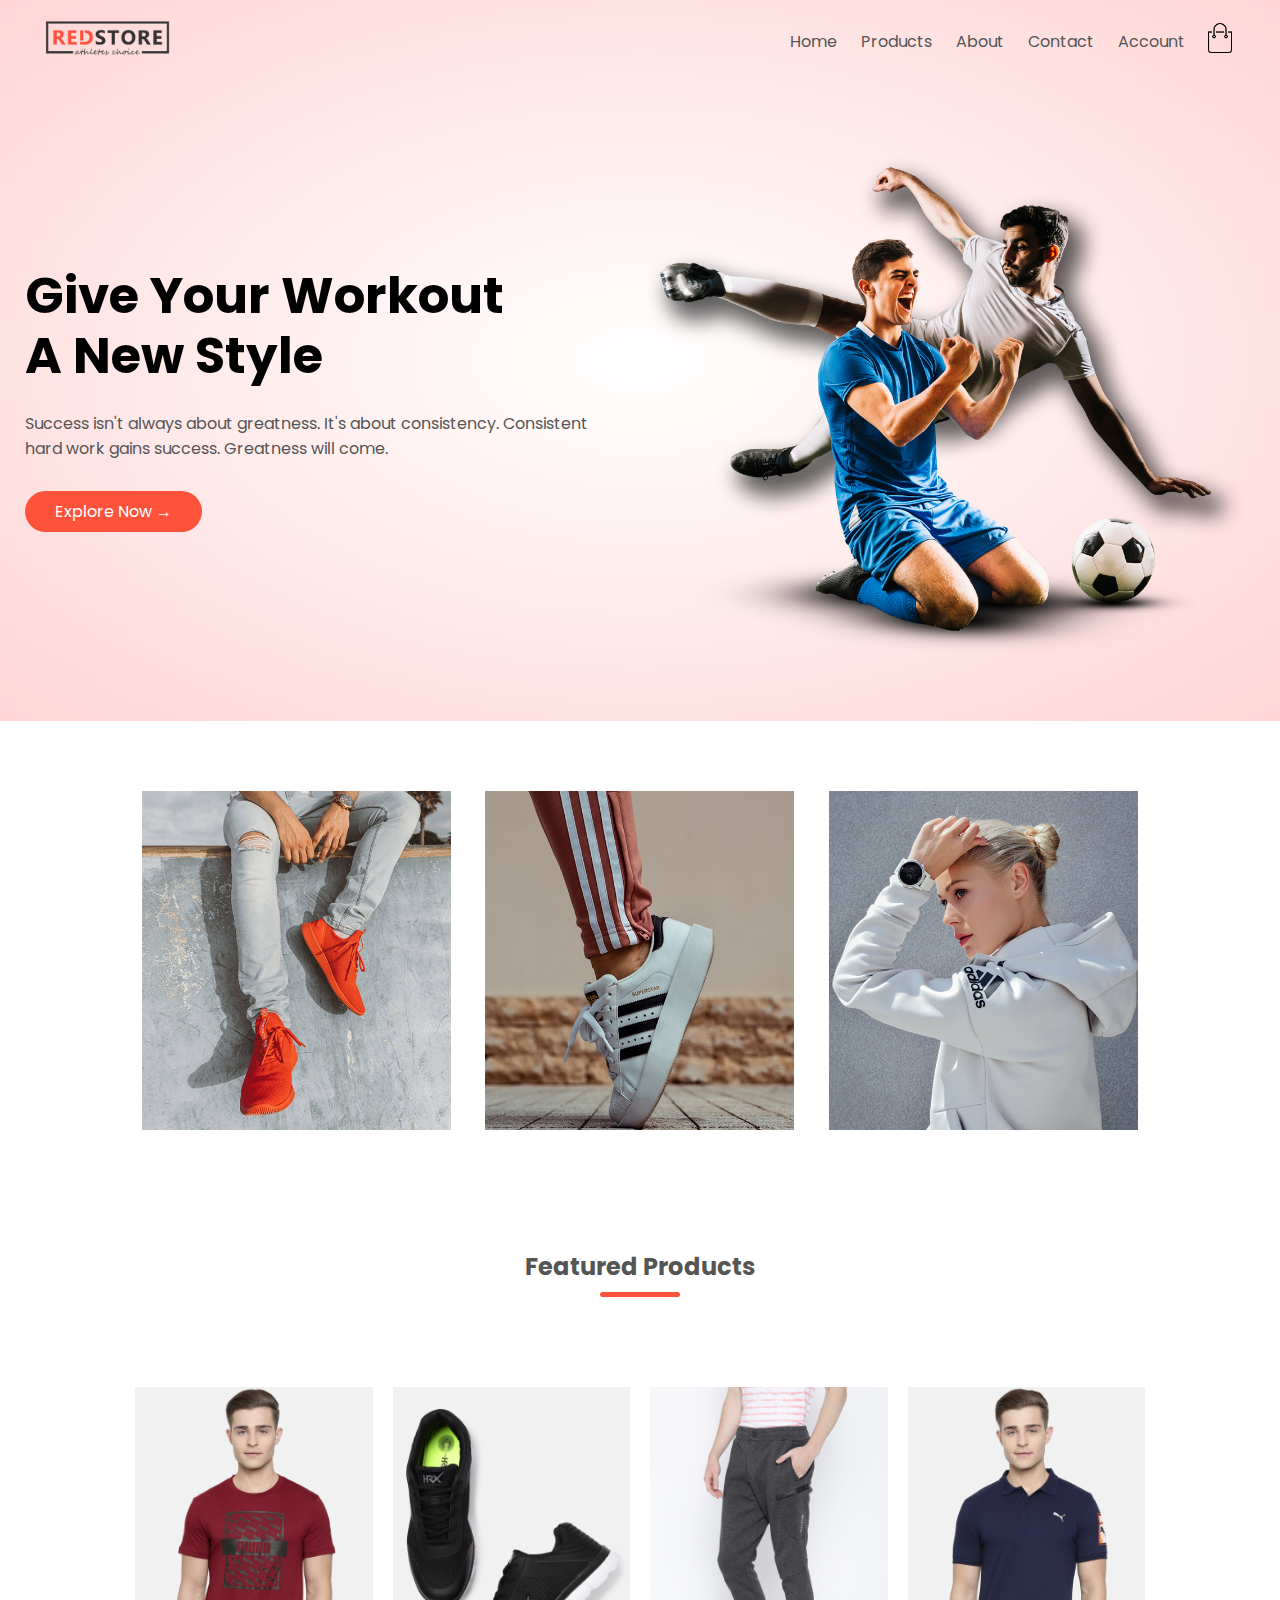
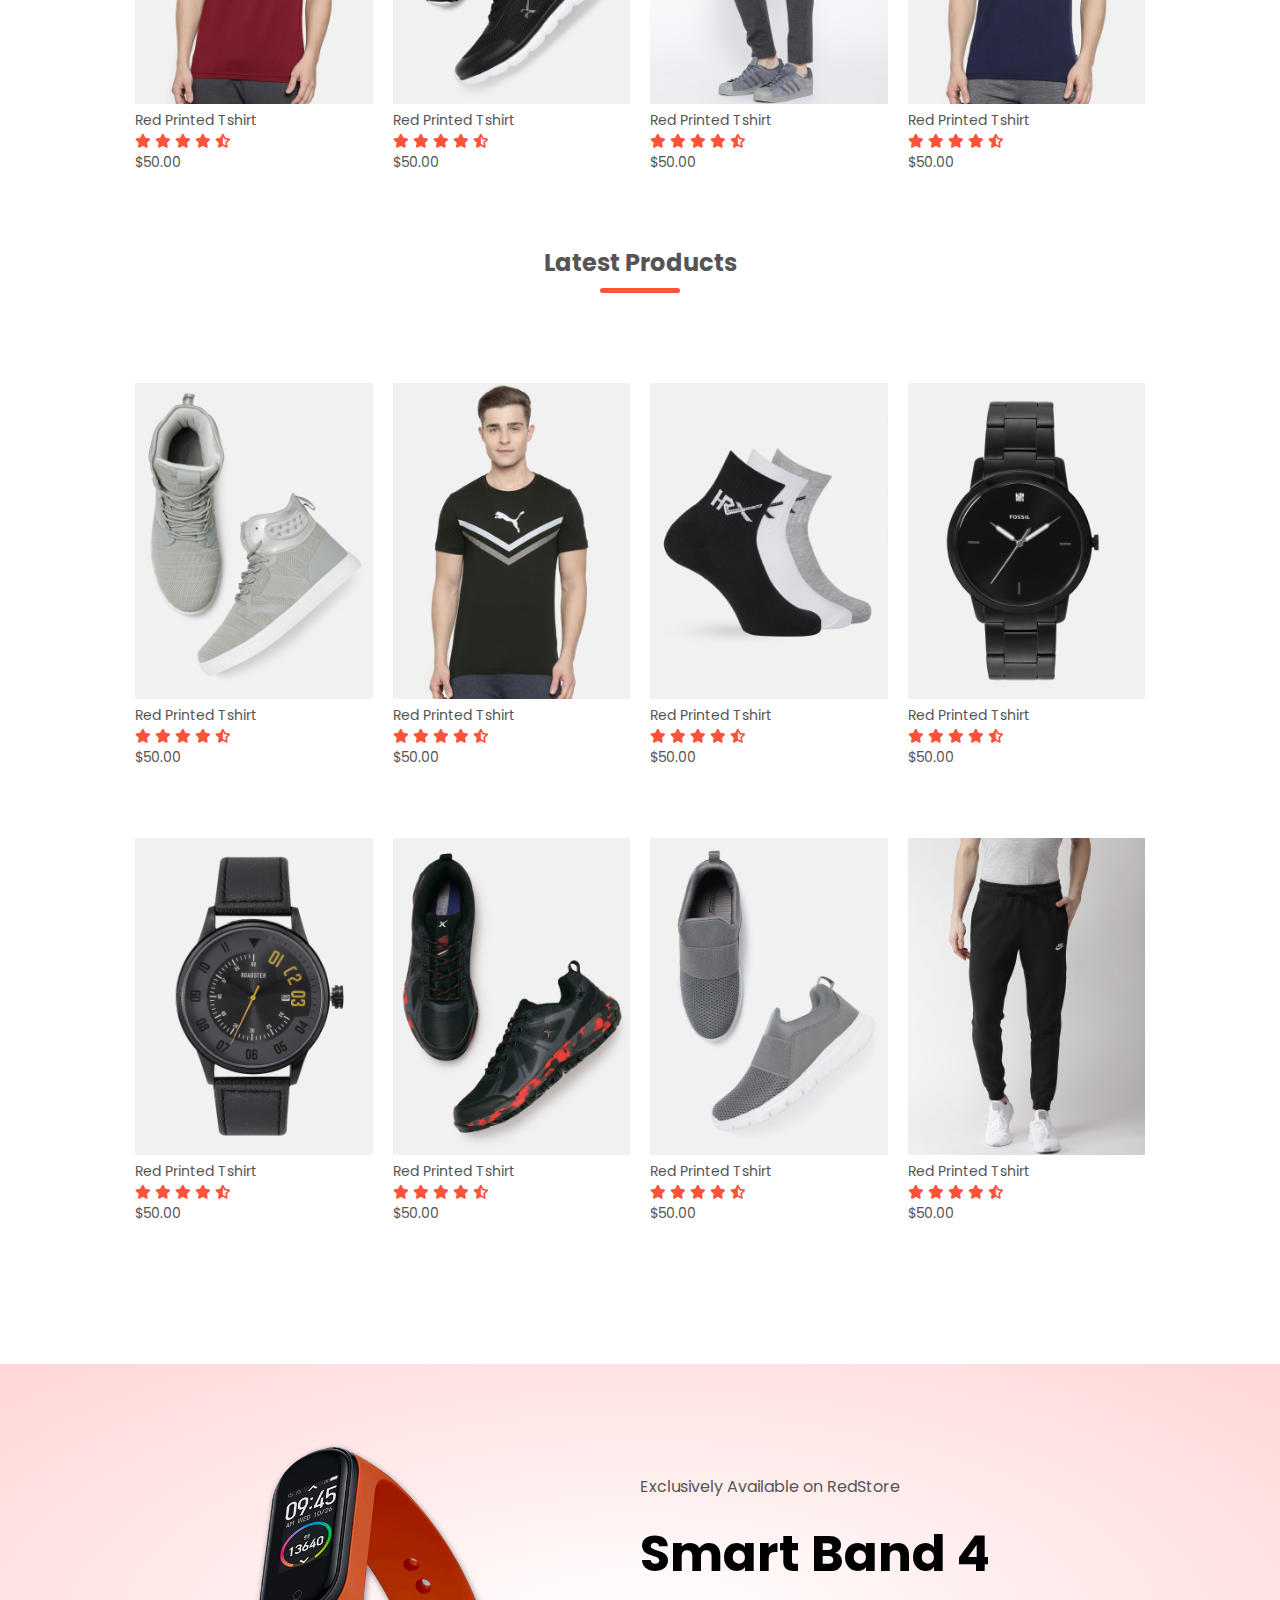
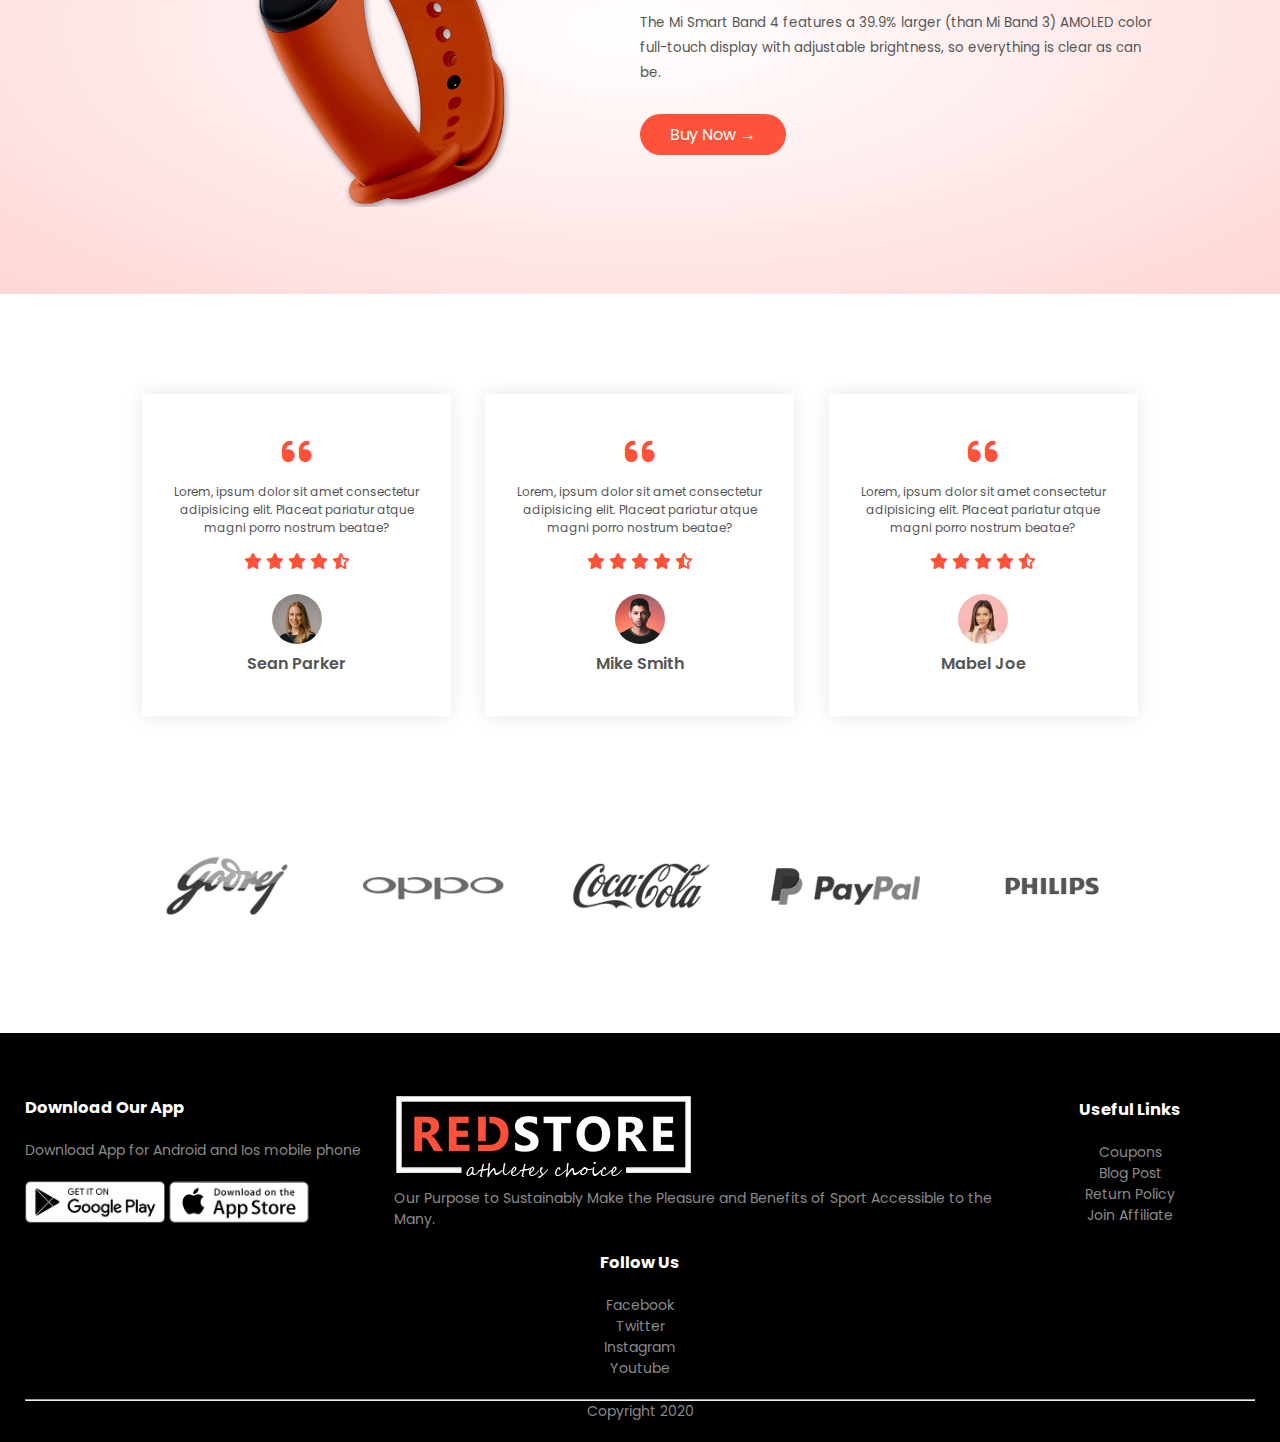
<file: index.html>
<!DOCTYPE html>
<html lang="en">
<head>
    <meta charset="UTF-8">
    <meta http-equiv="X-UA-Compatible" content="IE=edge">
    <meta name="viewport" content="width=device-width, initial-scale=1.0">
    <title>RedStore | E-Commerce Web Site</title>
    <link href="https://fonts.googleapis.com/css2?family=Poppins:wght@300;400;500;600;700&display=swap" rel="stylesheet">
    <link rel="stylesheet" href="https://cdnjs.cloudflare.com/ajax/libs/font-awesome/6.0.0/css/all.min.css" integrity="sha512-9usAa10IRO0HhonpyAIVpjrylPvoDwiPUiKdWk5t3PyolY1cOd4DSE0Ga+ri4AuTroPR5aQvXU9xC6qOPnzFeg==" crossorigin="anonymous" referrerpolicy="no-referrer" />
    <link rel="stylesheet" href="style.css">

</head>
<body>


    <div class="header">
        <div class="container">
            <div class="navbar">
                <div class="logo">
                    <a href="index.html"><img src="images/logo.png" width="125px"></a>
                </div>
                <nav>
                    <ul id="MenuItems">
                        <li><a href="index.html">Home</a></li>
                        <li><a href="products.html">Products</a></li>
                        <li><a href="">About</a></li>
                        <li><a href="">Contact</a></li>
                        <li><a href="account.html">Account</a></li>
                    </ul>
                </nav>
                <a href="cart.html"><img src="images/cart.png" width="30px" height="30px"></a>
                <img src="images/menu.png" class="menu-icon" onclick="menutoggle()">
            </div>  
            <div class="row">
                <div class="col-2">
                    <h1>Give Your Workout<br>A New Style</h1>
                    <p>Success isn't always about greatness. It's about consistency. Consistent<br>hard work gains success. Greatness will come.</p>
                    <a href="" class="btn">Explore Now &#8594;</a>
                </div>
                <div class="col-2">
                    <img src="images/image1.png">
                </div>
            </div>
        </div>
    </div>

    <!-- featured categories -->

    <div class="categories">
        <div class="small-container">
            <div class="row">
                <div class="col-3">
                    <img src="images/category-1.jpg">
                </div>
                <div class="col-3">
                    <img src="images/category-2.jpg">
                </div>
                <div class="col-3">
                    <img src="images/category-3.jpg">
                </div>
            </div>
        </div>
    </div>

    <!-- featured products -->

    <div class="small-container">
        <h2 class="title">Featured Products</h2>
        <div class="row">
            <div class="col-4">
                <a href="product-details.html"><img src="images/product-1.jpg"></a>
                <a href="product-details.html"></a><h4>Red Printed Tshirt</h4></a>
                <div class="rating">
                    <i class="fa fa-star"></i>
                    <i class="fa fa-star"></i>
                    <i class="fa fa-star"></i>
                    <i class="fa fa-star"></i>
                    <i class="fa-solid fa-star-half-stroke"></i>
                </div>
                <p>$50.00</p>
            </div>
            <div class="col-4">
                <img src="images/product-2.jpg">
                <h4>Red Printed Tshirt</h4>
                <div class="rating">
                    <i class="fa fa-star"></i>
                    <i class="fa fa-star"></i>
                    <i class="fa fa-star"></i>
                    <i class="fa fa-star"></i>
                    <i class="fa-solid fa-star-half-stroke"></i>
                </div>
                <p>$50.00</p>
            </div>
            <div class="col-4">
                <img src="images/product-3.jpg">
                <h4>Red Printed Tshirt</h4>
                <div class="rating">
                    <i class="fa fa-star"></i>
                    <i class="fa fa-star"></i>
                    <i class="fa fa-star"></i>
                    <i class="fa fa-star"></i>
                    <i class="fa-solid fa-star-half-stroke"></i>
                </div>
                <p>$50.00</p>
            </div>
            <div class="col-4">
                <img src="images/product-4.jpg">
                <h4>Red Printed Tshirt</h4>
                <div class="rating">
                    <i class="fa fa-star"></i>
                    <i class="fa fa-star"></i>
                    <i class="fa fa-star"></i>
                    <i class="fa fa-star"></i>
                    <i class="fa-solid fa-star-half-stroke"></i>
                </div>
                <p>$50.00</p>
            </div>
        </div>
        <h2 class="title">Latest Products</h2>
        <div class="row">
            <div class="col-4">
                <img src="images/product-5.jpg">
                <h4>Red Printed Tshirt</h4>
                <div class="rating">
                    <i class="fa fa-star"></i>
                    <i class="fa fa-star"></i>
                    <i class="fa fa-star"></i>
                    <i class="fa fa-star"></i>
                    <i class="fa-solid fa-star-half-stroke"></i>
                </div>
                <p>$50.00</p>
            </div>
            <div class="col-4">
                <img src="images/product-6.jpg">
                <h4>Red Printed Tshirt</h4>
                <div class="rating">
                    <i class="fa fa-star"></i>
                    <i class="fa fa-star"></i>
                    <i class="fa fa-star"></i>
                    <i class="fa fa-star"></i>
                    <i class="fa-solid fa-star-half-stroke"></i>
                </div>
                <p>$50.00</p>
            </div>
            <div class="col-4">
                <img src="images/product-7.jpg">
                <h4>Red Printed Tshirt</h4>
                <div class="rating">
                    <i class="fa fa-star"></i>
                    <i class="fa fa-star"></i>
                    <i class="fa fa-star"></i>
                    <i class="fa fa-star"></i>
                    <i class="fa-solid fa-star-half-stroke"></i>
                </div>
                <p>$50.00</p>
            </div>
            <div class="col-4">
                <img src="images/product-8.jpg">
                <h4>Red Printed Tshirt</h4>
                <div class="rating">
                    <i class="fa fa-star"></i>
                    <i class="fa fa-star"></i>
                    <i class="fa fa-star"></i>
                    <i class="fa fa-star"></i>
                    <i class="fa-solid fa-star-half-stroke"></i>
                </div>
                <p>$50.00</p>
            </div>
            <div class="col-4">
                <img src="images/product-9.jpg">
                <h4>Red Printed Tshirt</h4>
                <div class="rating">
                    <i class="fa fa-star"></i>
                    <i class="fa fa-star"></i>
                    <i class="fa fa-star"></i>
                    <i class="fa fa-star"></i>
                    <i class="fa-solid fa-star-half-stroke"></i>
                </div>
                <p>$50.00</p>
            </div>
            <div class="col-4">
                <img src="images/product-10.jpg">
                <h4>Red Printed Tshirt</h4>
                <div class="rating">
                    <i class="fa fa-star"></i>
                    <i class="fa fa-star"></i>
                    <i class="fa fa-star"></i>
                    <i class="fa fa-star"></i>
                    <i class="fa-solid fa-star-half-stroke"></i>
                </div>
                <p>$50.00</p>
            </div>
            <div class="col-4">
                <img src="images/product-11.jpg">
                <h4>Red Printed Tshirt</h4>
                <div class="rating">
                    <i class="fa fa-star"></i>
                    <i class="fa fa-star"></i>
                    <i class="fa fa-star"></i>
                    <i class="fa fa-star"></i>
                    <i class="fa-solid fa-star-half-stroke"></i>
                </div>
                <p>$50.00</p>
            </div>
            <div class="col-4">
                <img src="images/product-12.jpg">
                <h4>Red Printed Tshirt</h4>
                <div class="rating">
                    <i class="fa fa-star"></i>
                    <i class="fa fa-star"></i>
                    <i class="fa fa-star"></i>
                    <i class="fa fa-star"></i>
                    <i class="fa-solid fa-star-half-stroke"></i>
                </div>
                <p>$50.00</p>
            </div>
        </div>
    </div>

    <!-- offer -->

    <div class="offer">
        <div class="small-container">
            <div class="row">
                <div class="col-2">
                    <img src="images/exclusive.png" class="offer-img">
                </div>
                <div class="col-2">
                    <p>Exclusively Available on RedStore</p>
                    <h1>Smart Band 4</h1>
                    <small>The Mi Smart Band 4 features a 39.9% larger (than Mi Band 3) AMOLED color full-touch display with adjustable brightness, so everything is clear as can be.</small><br>
                    <a href="" class="btn">Buy Now &#8594;</a>
                </div>
            </div>
        </div>
    </div>

    <!-- testimonial -->

    <div class="testimonial">
        <div class="small-container">
            <div class="row">
                <div class="col-3">
                    <i class="fa fa-quote-left"></i>
                    <p>Lorem, ipsum dolor sit amet consectetur adipisicing elit. Placeat pariatur atque magni porro nostrum beatae?</p>
                    <div class="rating">
                        <i class="fa fa-star"></i>
                        <i class="fa fa-star"></i>
                        <i class="fa fa-star"></i>
                        <i class="fa fa-star"></i>
                        <i class="fa-solid fa-star-half-stroke"></i>
                    </div>
                    <img src="images/user-1.png" alt="">
                    <h3>Sean Parker</h3>
                </div>
                <div class="col-3">
                    <i class="fa fa-quote-left"></i>
                    <p>Lorem, ipsum dolor sit amet consectetur adipisicing elit. Placeat pariatur atque magni porro nostrum beatae?</p>
                    <div class="rating">
                        <i class="fa fa-star"></i>
                        <i class="fa fa-star"></i>
                        <i class="fa fa-star"></i>
                        <i class="fa fa-star"></i>
                        <i class="fa-solid fa-star-half-stroke"></i>
                    </div>
                    <img src="images/user-2.png" alt="">
                    <h3>Mike Smith</h3>
                </div>
                <div class="col-3">
                    <i class="fa fa-quote-left"></i>
                    <p>Lorem, ipsum dolor sit amet consectetur adipisicing elit. Placeat pariatur atque magni porro nostrum beatae?</p>
                    <div class="rating">
                        <i class="fa fa-star"></i>
                        <i class="fa fa-star"></i>
                        <i class="fa fa-star"></i>
                        <i class="fa fa-star"></i>
                        <i class="fa-solid fa-star-half-stroke"></i>
                    </div>
                    <img src="images/user-3.png" alt="">
                    <h3>Mabel Joe</h3>
                </div>
            </div>
        </div>
    </div>

    <!-- brands -->

    <div class="brands">
        <div class="small-container">
            <div class="row">
                <div class="col-5">
                    <img src="images/logo-godrej.png">
                </div>
                <div class="col-5">
                    <img src="images/logo-oppo.png">
                </div>
                <div class="col-5">
                    <img src="images/logo-coca-cola.png">
                </div>
                <div class="col-5">
                    <img src="images/logo-paypal.png">
                </div>
                <div class="col-5">
                    <img src="images/logo-philips.png">
                </div>
            </div>
        </div>
    </div>

    <!-- footer -->

    <div class="footer">
        <div class="container">
            <div class="row">
                <div class="footer-col-1">
                    <h3>Download Our App</h3>
                    <p>Download App for Android and Ios mobile phone</p>
                    <div class="app-logo">
                        <img src="images/play-store.png">
                        <img src="images/app-store.png">
                    </div>
                </div>
                <div class="footer-col-2">
                    <img src="images/logo-white.png">
                    <p>Our Purpose to Sustainably Make the Pleasure and Benefits of Sport Accessible to the Many.</p>
                </div>
                <div class="footer-col-3">
                    <h3>Useful Links</h3>
                    <ul>
                        <li>Coupons</li>
                        <li>Blog Post</li>
                        <li>Return Policy</li>
                        <li>Join Affiliate</li>
                    </ul>
                </div>
                <div class="footer-col-4">
                    <h3>Follow Us</h3>
                    <ul>
                        <li>Facebook</li>
                        <li>Twitter</li>
                        <li>Instagram</li>
                        <li>Youtube</li>
                    </ul>
                </div>
            </div>
            <hr>
            <p class="copyright">Copyright 2020</p>
        </div>
    </div>

    <!-- toggle menu -->

    <script>
        var MenuItems = document.getElementById("MenuItems");

        MenuItems.style.maxHeight = "0px";

        function menutoggle(){
            if(MenuItems.style.maxHeight == "0px"){
                MenuItems.style.maxHeight = "200px";
            }
            else {
                MenuItems.style.maxHeight = "0px";
            }
        }
    </script>

</body>
</html>
</file>
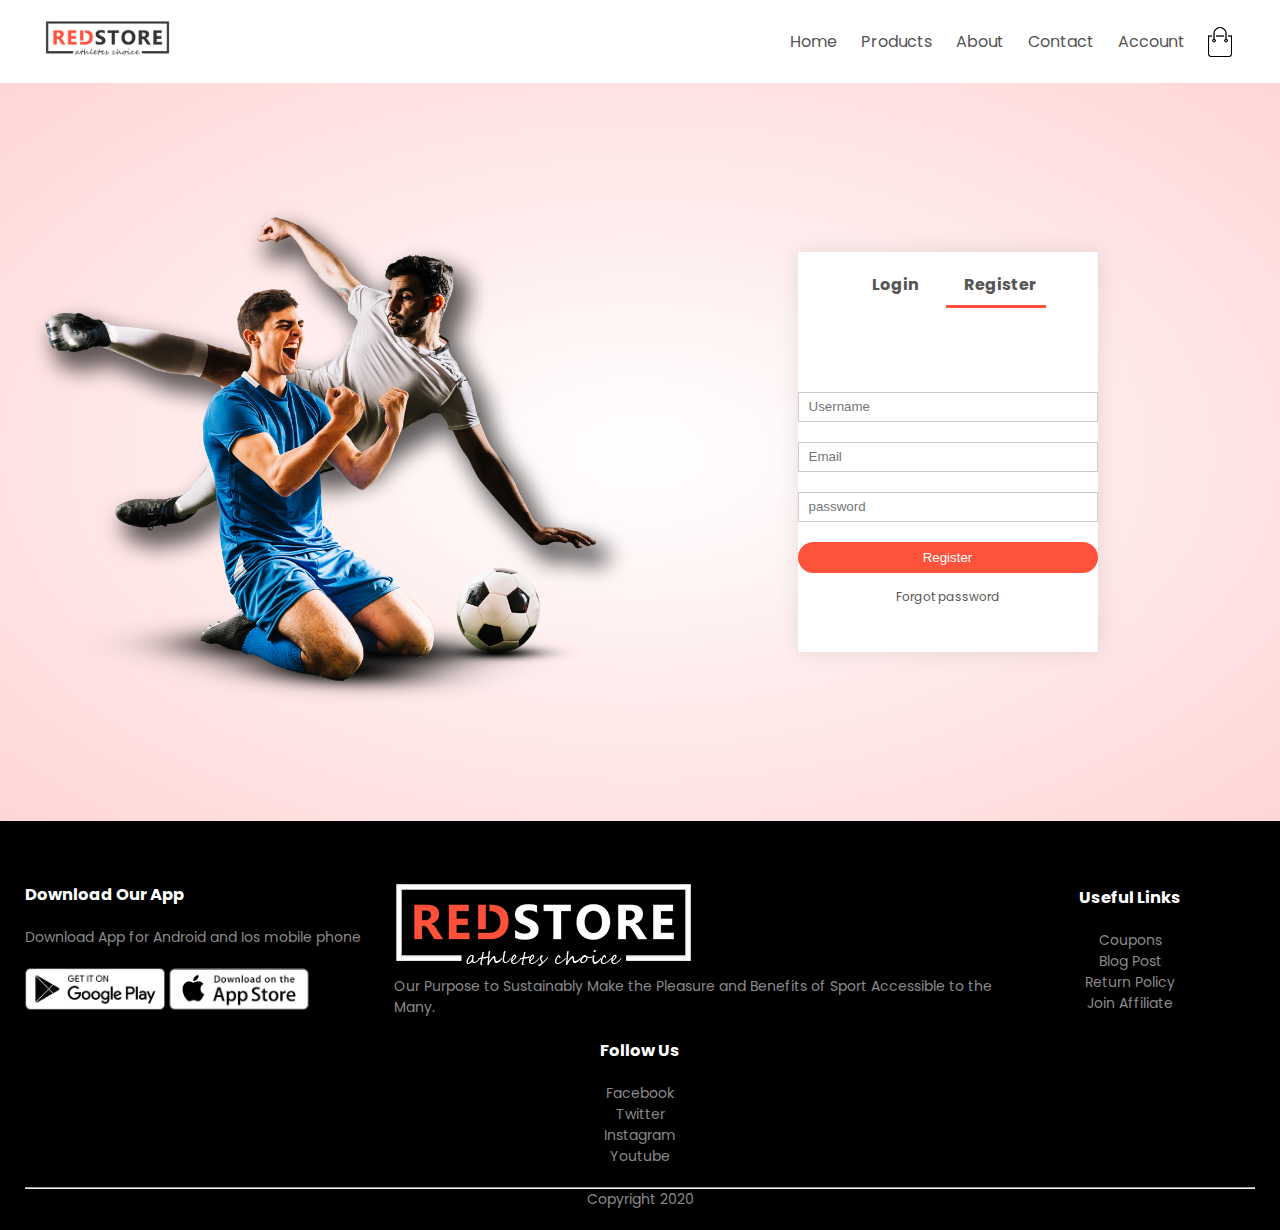
<file: account.html>
<!DOCTYPE html>
<html lang="en">
<head>
    <meta charset="UTF-8">
    <meta http-equiv="X-UA-Compatible" content="IE=edge">
    <meta name="viewport" content="width=device-width, initial-scale=1.0">
    <title>Product Details Page RedStore</title>
    <link href="https://fonts.googleapis.com/css2?family=Poppins:wght@300;400;500;600;700&display=swap" rel="stylesheet">
    <link rel="stylesheet" href="https://cdnjs.cloudflare.com/ajax/libs/font-awesome/6.0.0/css/all.min.css" integrity="sha512-9usAa10IRO0HhonpyAIVpjrylPvoDwiPUiKdWk5t3PyolY1cOd4DSE0Ga+ri4AuTroPR5aQvXU9xC6qOPnzFeg==" crossorigin="anonymous" referrerpolicy="no-referrer" />
    <link rel="stylesheet" href="style.css">

</head>
<body>  
    <div class="container">
        <div class="navbar">
            <div class="logo">
                <img src="images/logo.png" width="125px">
            </div>
            <nav>
                <ul id="MenuItems">
                    <li><a href="index.html">Home</a></li>
                    <li><a href="products.html">Products</a></li>
                    <li><a href="">About</a></li>
                    <li><a href="">Contact</a></li>
                    <li><a href="account.html">Account</a></li>
                </ul>
            </nav>
            <img src="images/cart.png" width="30px" height="30px">
            <img src="images/menu.png" class="menu-icon" onclick="menutoggle()">
        </div>  
    </div>

    <!-- account page -->

    <div class="account-page">
        <div class="container">
            <div class="row">
                <div class="col-2">
                    <img src="images/image1.png" width="100%">
                </div>

                <div class="col-2">
                    <div class="form-container">
                        <div class="form-btn">
                            <span onclick="login()">Login</span>
                            <span onclick="register()">Register</span>
                            <hr id="indicator">
                        </div>

                        <form id="LoginForm">
                            <input type="text" placeholder="Username">
                            <input type="password" placeholder="password">
                            <button type="submit" class="btn">Login</button>
                            <a href="">Forgot password</a>
                        </form>

                        <form id="RegForm">
                            <input type="text" placeholder="Username">
                            <input type="email" placeholder="Email">
                            <input type="password" placeholder="password">
                            <button type="submit" class="btn">Register</button>
                            <a href="">Forgot password</a>
                        </form>
                    </div>
                </div>
            </div>
        </div>
    </div>
    
    <!-- footer -->

    <div class="footer">
        <div class="container">
            <div class="row">
                <div class="footer-col-1">
                    <h3>Download Our App</h3>
                    <p>Download App for Android and Ios mobile phone</p>
                    <div class="app-logo">
                        <img src="images/play-store.png">
                        <img src="images/app-store.png">
                    </div>
                </div>
                <div class="footer-col-2">
                    <img src="images/logo-white.png">
                    <p>Our Purpose to Sustainably Make the Pleasure and Benefits of Sport Accessible to the Many.</p>
                </div>
                <div class="footer-col-3">
                    <h3>Useful Links</h3>
                    <ul>
                        <li>Coupons</li>
                        <li>Blog Post</li>
                        <li>Return Policy</li>
                        <li>Join Affiliate</li>
                    </ul>
                </div>
                <div class="footer-col-4">
                    <h3>Follow Us</h3>
                    <ul>
                        <li>Facebook</li>
                        <li>Twitter</li>
                        <li>Instagram</li>
                        <li>Youtube</li>
                    </ul>
                </div>
            </div>
            <hr>
            <p class="copyright">Copyright 2020</p>
        </div>
    </div>

    <!-- toggle menu -->

    <script>
        var MenuItems = document.getElementById("MenuItems");

        MenuItems.style.maxHeight = "0px";

        function menutoggle(){
            if(MenuItems.style.maxHeight == "0px"){
                MenuItems.style.maxHeight = "200px";
            }
            else {
                MenuItems.style.maxHeight = "0px";
            }
        }
    </script>

    <!-- js for toggle form -->

    <script>

        var LoginForm = document.getElementById("LoginForm");
        var RegForm = document.getElementById("RegForm");
        var indicator = document.getElementById("indicator")

            function register(){
                RegForm.style.transform = "translateX(0px)";
                LoginForm.style.transform = "translateX(0px)";
                indicator.style.transform = "translateX(100px)";
            }
            function login(){
                RegForm.style.transform = "translateX(300px)";
                LoginForm.style.transform = "translateX(300px)";
                indicator.style.transform = "translateX(0px)";
            }

    </script>

</body>
</html>
</file>
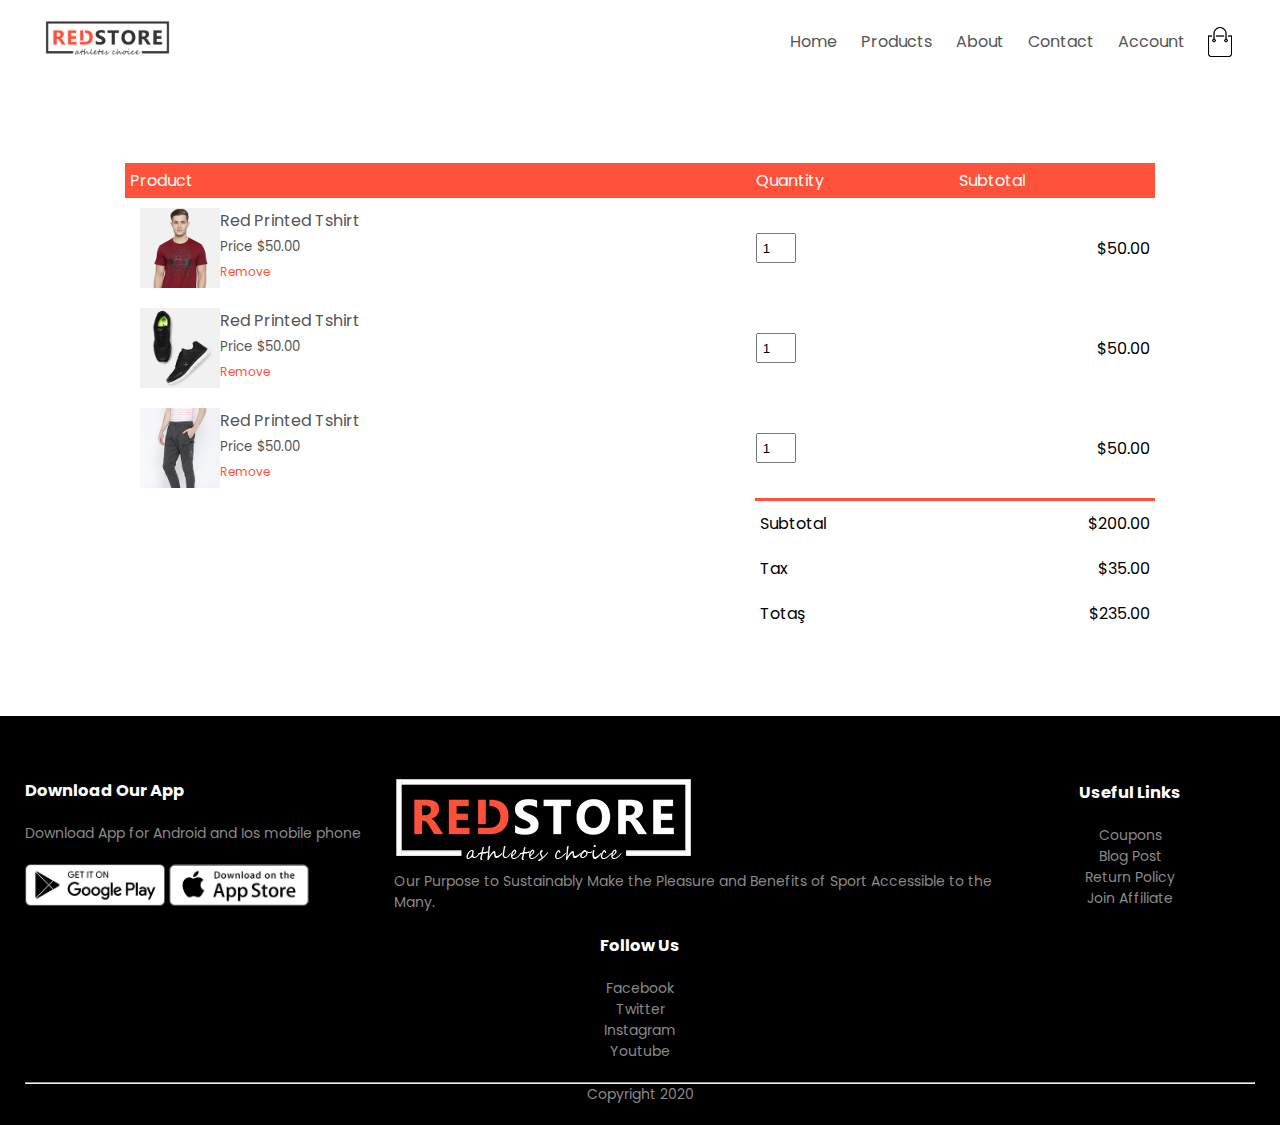
<file: cart.html>
<!DOCTYPE html>
<html lang="en">
<head>
    <meta charset="UTF-8">
    <meta http-equiv="X-UA-Compatible" content="IE=edge">
    <meta name="viewport" content="width=device-width, initial-scale=1.0">
    <title>Product Details Page RedStore</title>
    <link href="https://fonts.googleapis.com/css2?family=Poppins:wght@300;400;500;600;700&display=swap" rel="stylesheet">
    <link rel="stylesheet" href="https://cdnjs.cloudflare.com/ajax/libs/font-awesome/6.0.0/css/all.min.css" integrity="sha512-9usAa10IRO0HhonpyAIVpjrylPvoDwiPUiKdWk5t3PyolY1cOd4DSE0Ga+ri4AuTroPR5aQvXU9xC6qOPnzFeg==" crossorigin="anonymous" referrerpolicy="no-referrer" />
    <link rel="stylesheet" href="style.css">

</head>
<body>  
    <div class="container">
        <div class="navbar">
            <div class="logo">
                <img src="images/logo.png" width="125px">
            </div>
            <nav>
                <ul id="MenuItems">
                    <li><a href="index.html">Home</a></li>
                    <li><a href="products.html">Products</a></li>
                    <li><a href="">About</a></li>
                    <li><a href="">Contact</a></li>
                    <li><a href="account.html">Account</a></li>
                </ul>
            </nav>
            <img src="images/cart.png" width="30px" height="30px">
            <img src="images/menu.png" class="menu-icon" onclick="menutoggle()">
        </div>  
    </div>

    <!-- cart items details -->

    <div class="small-container cart-page">
        <table>
            <tr>
                <th>Product</th>
                <th>Quantity</th>
                <th>Subtotal</th>
            </tr>
            <tr>
                <td>
                    <div class="cart-info">
                        <img src="images/buy-1.jpg">
                        <div>
                            <p>Red Printed Tshirt</p>
                            <small>Price $50.00</small>
                            <br>
                            <a href="">Remove</a>
                        </div>
                    </div>
                </td>
                <td><input type="number" value="1"></td>
                <td>$50.00</td>
            </tr>
            <tr>
                <td>
                    <div class="cart-info">
                        <img src="images/buy-2.jpg">
                        <div>
                            <p>Red Printed Tshirt</p>
                            <small>Price $50.00</small>
                            <br>
                            <a href="">Remove</a>
                        </div>
                    </div>
                </td>
                <td><input type="number" value="1"></td>
                <td>$50.00</td>
            </tr>
            <tr>
                <td>
                    <div class="cart-info">
                        <img src="images/buy-3.jpg">
                        <div>
                            <p>Red Printed Tshirt</p>
                            <small>Price $50.00</small>
                            <br>
                            <a href="">Remove</a>
                        </div>
                    </div>
                </td>
                <td><input type="number" value="1"></td>
                <td>$50.00</td>
            </tr>
        </table>
        <div class="total-price">
            <table>
                <tr>
                    <td>Subtotal</td>
                    <td>$200.00</td>
                </tr>
                <tr>
                    <td>Tax</td>
                    <td>$35.00</td>
                </tr>
                <tr>
                    <td>Totaş</td>
                    <td>$235.00</td>
                </tr>
            </table>
        </div>
    </div>
    
    <!-- footer -->

    <div class="footer">
        <div class="container">
            <div class="row">
                <div class="footer-col-1">
                    <h3>Download Our App</h3>
                    <p>Download App for Android and Ios mobile phone</p>
                    <div class="app-logo">
                        <img src="images/play-store.png">
                        <img src="images/app-store.png">
                    </div>
                </div>
                <div class="footer-col-2">
                    <img src="images/logo-white.png">
                    <p>Our Purpose to Sustainably Make the Pleasure and Benefits of Sport Accessible to the Many.</p>
                </div>
                <div class="footer-col-3">
                    <h3>Useful Links</h3>
                    <ul>
                        <li>Coupons</li>
                        <li>Blog Post</li>
                        <li>Return Policy</li>
                        <li>Join Affiliate</li>
                    </ul>
                </div>
                <div class="footer-col-4">
                    <h3>Follow Us</h3>
                    <ul>
                        <li>Facebook</li>
                        <li>Twitter</li>
                        <li>Instagram</li>
                        <li>Youtube</li>
                    </ul>
                </div>
            </div>
            <hr>
            <p class="copyright">Copyright 2020</p>
        </div>
    </div>

    <!-- toggle menu -->

    <script>
        var MenuItems = document.getElementById("MenuItems");

        MenuItems.style.maxHeight = "0px";

        function menutoggle(){
            if(MenuItems.style.maxHeight == "0px"){
                MenuItems.style.maxHeight = "200px";
            }
            else {
                MenuItems.style.maxHeight = "0px";
            }
        }
    </script>

</body>
</html>
</file>
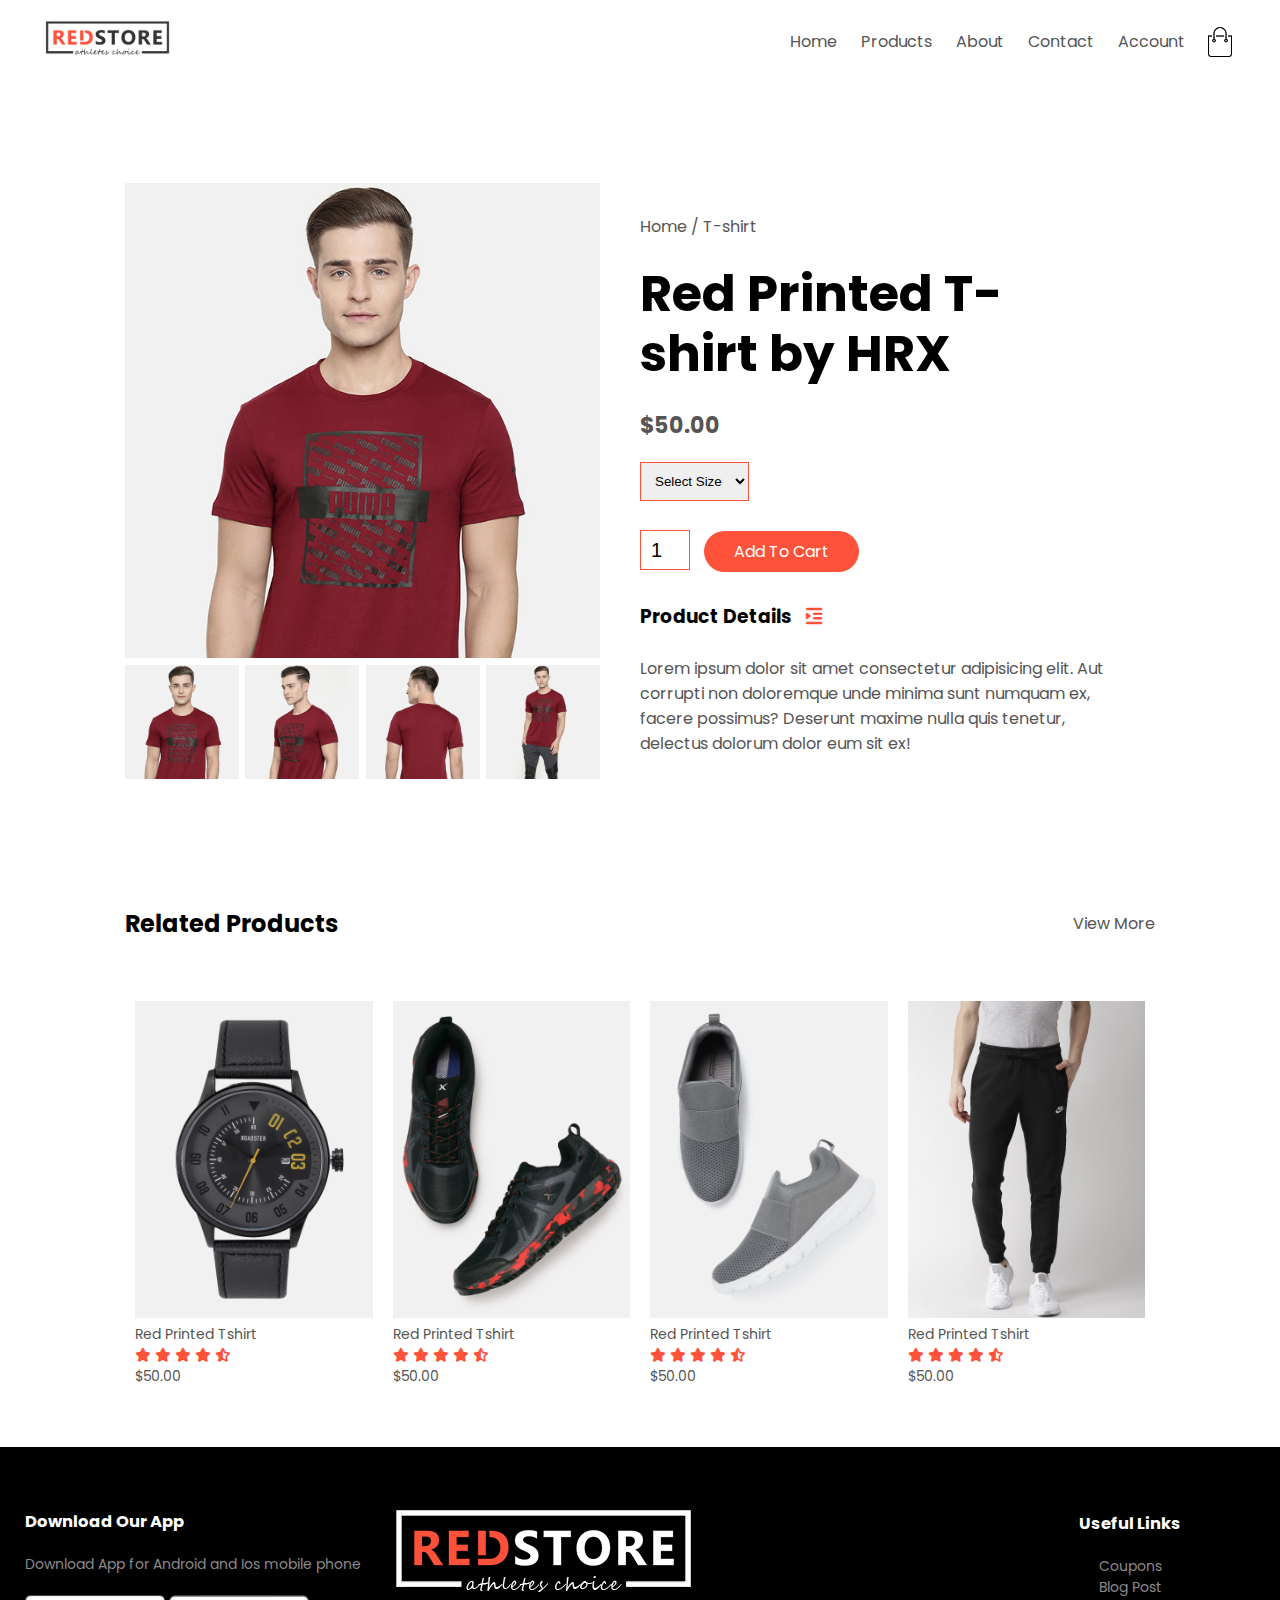
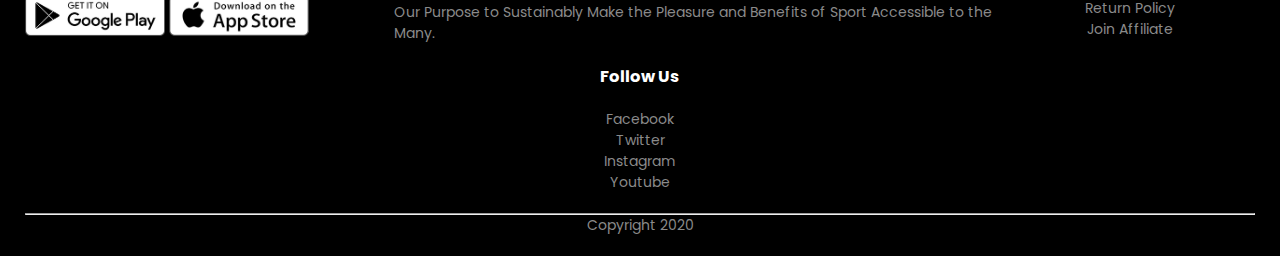
<file: product-details.html>
<!DOCTYPE html>
<html lang="en">
<head>
    <meta charset="UTF-8">
    <meta http-equiv="X-UA-Compatible" content="IE=edge">
    <meta name="viewport" content="width=device-width, initial-scale=1.0">
    <title>Product Details Page RedStore</title>
    <link href="https://fonts.googleapis.com/css2?family=Poppins:wght@300;400;500;600;700&display=swap" rel="stylesheet">
    <link rel="stylesheet" href="https://cdnjs.cloudflare.com/ajax/libs/font-awesome/6.0.0/css/all.min.css" integrity="sha512-9usAa10IRO0HhonpyAIVpjrylPvoDwiPUiKdWk5t3PyolY1cOd4DSE0Ga+ri4AuTroPR5aQvXU9xC6qOPnzFeg==" crossorigin="anonymous" referrerpolicy="no-referrer" />
    <link rel="stylesheet" href="style.css">

</head>
<body>  
    <div class="container">
        <div class="navbar">
            <div class="logo">
                <img src="images/logo.png" width="125px">
            </div>
            <nav>
                <ul id="MenuItems">
                    <li><a href="index.html">Home</a></li>
                    <li><a href="products.html">Products</a></li>
                    <li><a href="">About</a></li>
                    <li><a href="">Contact</a></li>
                    <li><a href="account.html">Account</a></li>
                </ul>
            </nav>
            <img src="images/cart.png" width="30px" height="30px">
            <img src="images/menu.png" class="menu-icon" onclick="menutoggle()">
        </div>  
    </div>

    <!-- single product details -->

    <div class="small-container single-product">
        <div class="row">
            <div class="col-2">
                <img src="images/gallery-1.jpg" width="100%" id="ProductImg">

                <div class="small-img-row">
                    <div class="small-img-col">
                        <img src="images/gallery-1.jpg" width="100%" class="small-img">
                    </div>
                    <div class="small-img-col">
                        <img src="images/gallery-2.jpg " width="100%" class="small-img">
                    </div>
                    <div class="small-img-col">
                        <img src="images/gallery-3.jpg" width="100%" class="small-img">
                    </div>
                    <div class="small-img-col">
                        <img src="images/gallery-4.jpg" width="100%" class="small-img">
                    </div>
                </div>

            </div>
            <div class="col-2">
                <p>Home / T-shirt</p>
                <h1>Red Printed T-shirt by HRX</h1>
                <h4>$50.00</h4>
                <select>
                    <option>Select Size</option>
                    <option>XXL</option>
                    <option>XL</option>
                    <option>Large</option>
                    <option>Medium</option>
                    <option>Small</option>
                </select>
                <input type="number" value="1">
                <a href="" class="btn">Add To Cart</a>
                <h3>Product Details <i class="fa fa-indent"></i></h3><br>
                <p>Lorem ipsum dolor sit amet consectetur adipisicing elit. Aut corrupti non doloremque unde minima sunt numquam ex, facere possimus? Deserunt maxime nulla quis tenetur, delectus dolorum dolor eum sit ex!</p>
            </div>
        </div>
    </div>

    <!-- title -->
    <div class="small-container">
        <div class="row row-2">
            <h2>Related Products</h2>
            <p>View More</p>
        </div>
    </div>

    <div class="small-container">      
        <div class="row">
            <div class="col-4">
                <img src="images/product-9.jpg">
                <h4>Red Printed Tshirt</h4>
                <div class="rating">
                    <i class="fa fa-star"></i>
                    <i class="fa fa-star"></i>
                    <i class="fa fa-star"></i>
                    <i class="fa fa-star"></i>
                    <i class="fa-solid fa-star-half-stroke"></i>
                </div>
                <p>$50.00</p>
            </div>
            <div class="col-4">
                <img src="images/product-10.jpg">
                <h4>Red Printed Tshirt</h4>
                <div class="rating">
                    <i class="fa fa-star"></i>
                    <i class="fa fa-star"></i>
                    <i class="fa fa-star"></i>
                    <i class="fa fa-star"></i>
                    <i class="fa-solid fa-star-half-stroke"></i>
                </div>
                <p>$50.00</p>
            </div>
            <div class="col-4">
                <img src="images/product-11.jpg">
                <h4>Red Printed Tshirt</h4>
                <div class="rating">
                    <i class="fa fa-star"></i>
                    <i class="fa fa-star"></i>
                    <i class="fa fa-star"></i>
                    <i class="fa fa-star"></i>
                    <i class="fa-solid fa-star-half-stroke"></i>
                </div>
                <p>$50.00</p>
            </div>
            <div class="col-4">
                <img src="images/product-12.jpg">
                <h4>Red Printed Tshirt</h4>
                <div class="rating">
                    <i class="fa fa-star"></i>
                    <i class="fa fa-star"></i>
                    <i class="fa fa-star"></i>
                    <i class="fa fa-star"></i>
                    <i class="fa-solid fa-star-half-stroke"></i>
                </div>
                <p>$50.00</p>
            </div>
        </div>

    </div>
    <!-- footer -->

    <div class="footer">
        <div class="container">
            <div class="row">
                <div class="footer-col-1">
                    <h3>Download Our App</h3>
                    <p>Download App for Android and Ios mobile phone</p>
                    <div class="app-logo">
                        <img src="images/play-store.png">
                        <img src="images/app-store.png">
                    </div>
                </div>
                <div class="footer-col-2">
                    <img src="images/logo-white.png">
                    <p>Our Purpose to Sustainably Make the Pleasure and Benefits of Sport Accessible to the Many.</p>
                </div>
                <div class="footer-col-3">
                    <h3>Useful Links</h3>
                    <ul>
                        <li>Coupons</li>
                        <li>Blog Post</li>
                        <li>Return Policy</li>
                        <li>Join Affiliate</li>
                    </ul>
                </div>
                <div class="footer-col-4">
                    <h3>Follow Us</h3>
                    <ul>
                        <li>Facebook</li>
                        <li>Twitter</li>
                        <li>Instagram</li>
                        <li>Youtube</li>
                    </ul>
                </div>
            </div>
            <hr>
            <p class="copyright">Copyright 2020</p>
        </div>
    </div>

    <!-- toggle menu -->

    <script>
        var MenuItems = document.getElementById("MenuItems");

        MenuItems.style.maxHeight = "0px";

        function menutoggle(){
            if(MenuItems.style.maxHeight == "0px"){
                MenuItems.style.maxHeight = "200px";
            }
            else {
                MenuItems.style.maxHeight = "0px";
            }
        }
    </script>

    <!-- js for product gallery -->

    <script>
        var productImg = document.getElementById("ProductImg");
        var SmallImg = document.getElementsByClassName("small-img");

            SmallImg[0].onclick = function(){
                productImg.src = SmallImg[0].src;
            }
            SmallImg[1].onclick = function(){
                productImg.src = SmallImg[1].src;
            }
            SmallImg[2].onclick = function(){
                productImg.src = SmallImg[2].src;
            }
            SmallImg[3].onclick = function(){
                productImg.src = SmallImg[3].src;
            }
    </script>

</body>
</html>
</file>
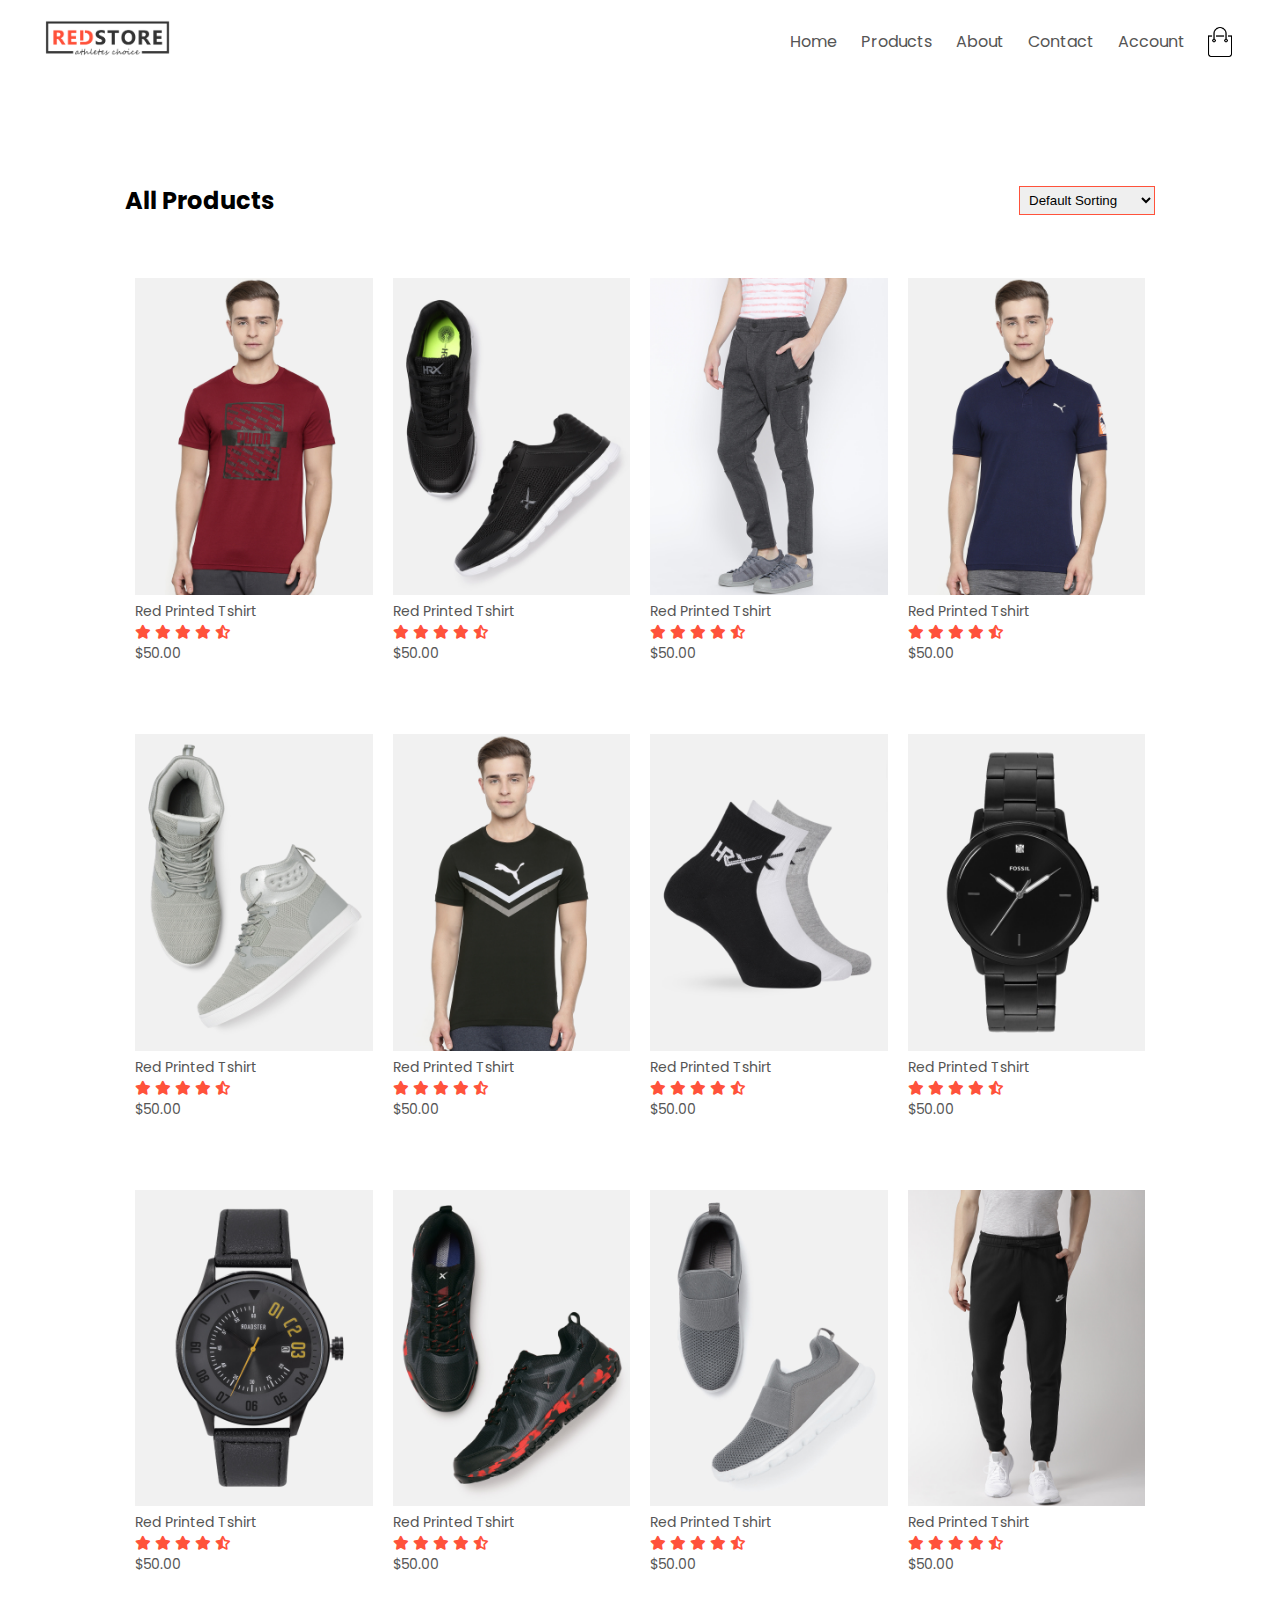
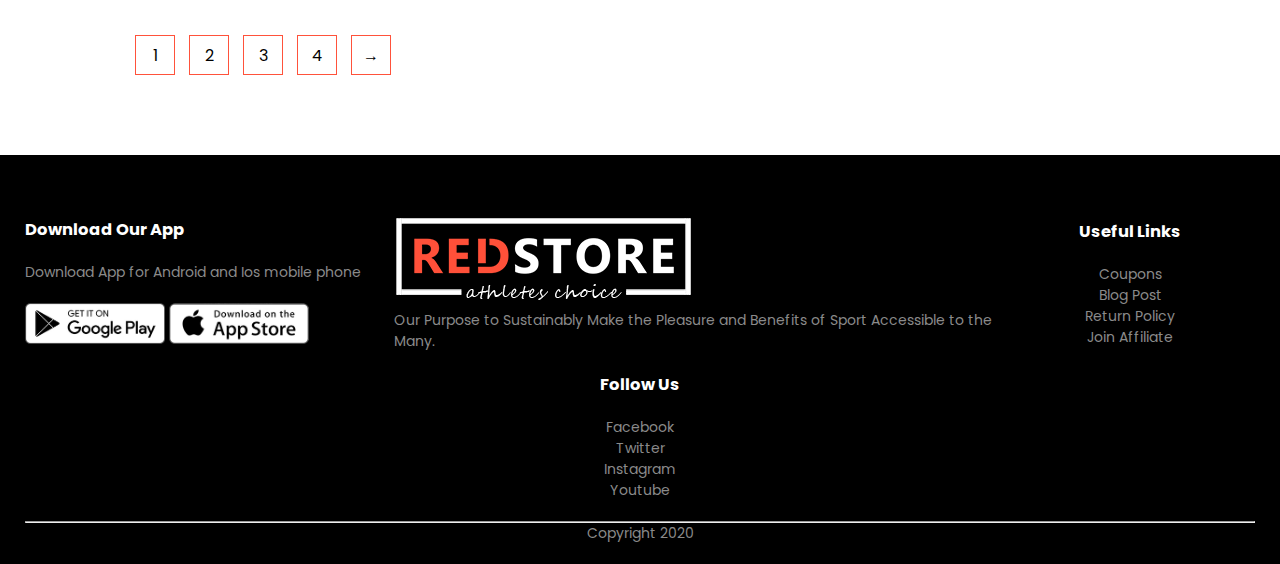
<file: products.html>
<!DOCTYPE html>
<html lang="en">
<head>
    <meta charset="UTF-8">
    <meta http-equiv="X-UA-Compatible" content="IE=edge">
    <meta name="viewport" content="width=device-width, initial-scale=1.0">
    <title>All Products RedStore</title>
    <link href="https://fonts.googleapis.com/css2?family=Poppins:wght@300;400;500;600;700&display=swap" rel="stylesheet">
    <link rel="stylesheet" href="https://cdnjs.cloudflare.com/ajax/libs/font-awesome/6.0.0/css/all.min.css" integrity="sha512-9usAa10IRO0HhonpyAIVpjrylPvoDwiPUiKdWk5t3PyolY1cOd4DSE0Ga+ri4AuTroPR5aQvXU9xC6qOPnzFeg==" crossorigin="anonymous" referrerpolicy="no-referrer" />
    <link rel="stylesheet" href="style.css">

</head>
<body>  
    <div class="container">
        <div class="navbar">
            <div class="logo">
                <img src="images/logo.png" width="125px">
            </div>
            <nav>
                <ul id="MenuItems">
                    <li><a href="index.html">Home</a></li>
                    <li><a href="products.html">Products</a></li>
                    <li><a href="">About</a></li>
                    <li><a href="">Contact</a></li>
                    <li><a href="account.html">Account</a></li>
                </ul>
            </nav>
            <img src="images/cart.png" width="30px" height="30px">
            <img src="images/menu.png" class="menu-icon" onclick="menutoggle()">
        </div>  
    </div>

    <div class="small-container">

        <div class="row row-2">
            <h2>All Products</h2>
            <select>
                <option>Default Sorting</option>
                <option>Sort by price</option>
                <option>Sort by popularity</option>
                <option>Sort by rating</option>
                <option>Sort by sale</option>
            </select>
        </div>

        <div class="row">
            <div class="col-4">
                <img src="images/product-1.jpg">
                <h4>Red Printed Tshirt</h4>
                <div class="rating">
                    <i class="fa fa-star"></i>
                    <i class="fa fa-star"></i>
                    <i class="fa fa-star"></i>
                    <i class="fa fa-star"></i>
                    <i class="fa-solid fa-star-half-stroke"></i>
                </div>
                <p>$50.00</p>
            </div>
            <div class="col-4">
                <img src="images/product-2.jpg">
                <h4>Red Printed Tshirt</h4>
                <div class="rating">
                    <i class="fa fa-star"></i>
                    <i class="fa fa-star"></i>
                    <i class="fa fa-star"></i>
                    <i class="fa fa-star"></i>
                    <i class="fa-solid fa-star-half-stroke"></i>
                </div>
                <p>$50.00</p>
            </div>
            <div class="col-4">
                <img src="images/product-3.jpg">
                <h4>Red Printed Tshirt</h4>
                <div class="rating">
                    <i class="fa fa-star"></i>
                    <i class="fa fa-star"></i>
                    <i class="fa fa-star"></i>
                    <i class="fa fa-star"></i>
                    <i class="fa-solid fa-star-half-stroke"></i>
                </div>
                <p>$50.00</p>
            </div>
            <div class="col-4">
                <img src="images/product-4.jpg">
                <h4>Red Printed Tshirt</h4>
                <div class="rating">
                    <i class="fa fa-star"></i>
                    <i class="fa fa-star"></i>
                    <i class="fa fa-star"></i>
                    <i class="fa fa-star"></i>
                    <i class="fa-solid fa-star-half-stroke"></i>
                </div>
                <p>$50.00</p>
            </div>
        </div>
        <div class="row">
            <div class="col-4">
                <img src="images/product-5.jpg">
                <h4>Red Printed Tshirt</h4>
                <div class="rating">
                    <i class="fa fa-star"></i>
                    <i class="fa fa-star"></i>
                    <i class="fa fa-star"></i>
                    <i class="fa fa-star"></i>
                    <i class="fa-solid fa-star-half-stroke"></i>
                </div>
                <p>$50.00</p>
            </div>
            <div class="col-4">
                <img src="images/product-6.jpg">
                <h4>Red Printed Tshirt</h4>
                <div class="rating">
                    <i class="fa fa-star"></i>
                    <i class="fa fa-star"></i>
                    <i class="fa fa-star"></i>
                    <i class="fa fa-star"></i>
                    <i class="fa-solid fa-star-half-stroke"></i>
                </div>
                <p>$50.00</p>
            </div>
            <div class="col-4">
                <img src="images/product-7.jpg">
                <h4>Red Printed Tshirt</h4>
                <div class="rating">
                    <i class="fa fa-star"></i>
                    <i class="fa fa-star"></i>
                    <i class="fa fa-star"></i>
                    <i class="fa fa-star"></i>
                    <i class="fa-solid fa-star-half-stroke"></i>
                </div>
                <p>$50.00</p>
            </div>
            <div class="col-4">
                <img src="images/product-8.jpg">
                <h4>Red Printed Tshirt</h4>
                <div class="rating">
                    <i class="fa fa-star"></i>
                    <i class="fa fa-star"></i>
                    <i class="fa fa-star"></i>
                    <i class="fa fa-star"></i>
                    <i class="fa-solid fa-star-half-stroke"></i>
                </div>
                <p>$50.00</p>
            </div>
            <div class="col-4">
                <img src="images/product-9.jpg">
                <h4>Red Printed Tshirt</h4>
                <div class="rating">
                    <i class="fa fa-star"></i>
                    <i class="fa fa-star"></i>
                    <i class="fa fa-star"></i>
                    <i class="fa fa-star"></i>
                    <i class="fa-solid fa-star-half-stroke"></i>
                </div>
                <p>$50.00</p>
            </div>
            <div class="col-4">
                <img src="images/product-10.jpg">
                <h4>Red Printed Tshirt</h4>
                <div class="rating">
                    <i class="fa fa-star"></i>
                    <i class="fa fa-star"></i>
                    <i class="fa fa-star"></i>
                    <i class="fa fa-star"></i>
                    <i class="fa-solid fa-star-half-stroke"></i>
                </div>
                <p>$50.00</p>
            </div>
            <div class="col-4">
                <img src="images/product-11.jpg">
                <h4>Red Printed Tshirt</h4>
                <div class="rating">
                    <i class="fa fa-star"></i>
                    <i class="fa fa-star"></i>
                    <i class="fa fa-star"></i>
                    <i class="fa fa-star"></i>
                    <i class="fa-solid fa-star-half-stroke"></i>
                </div>
                <p>$50.00</p>
            </div>
            <div class="col-4">
                <img src="images/product-12.jpg">
                <h4>Red Printed Tshirt</h4>
                <div class="rating">
                    <i class="fa fa-star"></i>
                    <i class="fa fa-star"></i>
                    <i class="fa fa-star"></i>
                    <i class="fa fa-star"></i>
                    <i class="fa-solid fa-star-half-stroke"></i>
                </div>
                <p>$50.00</p>
            </div>
        </div>

        <div class="page-btn">
            <span>1</span>
            <span>2</span>
            <span>3</span>
            <span>4</span>
            <span>&#8594</span>
        </div>

    </div>
    <!-- footer -->

    <div class="footer">
        <div class="container">
            <div class="row">
                <div class="footer-col-1">
                    <h3>Download Our App</h3>
                    <p>Download App for Android and Ios mobile phone</p>
                    <div class="app-logo">
                        <img src="images/play-store.png">
                        <img src="images/app-store.png">
                    </div>
                </div>
                <div class="footer-col-2">
                    <img src="images/logo-white.png">
                    <p>Our Purpose to Sustainably Make the Pleasure and Benefits of Sport Accessible to the Many.</p>
                </div>
                <div class="footer-col-3">
                    <h3>Useful Links</h3>
                    <ul>
                        <li>Coupons</li>
                        <li>Blog Post</li>
                        <li>Return Policy</li>
                        <li>Join Affiliate</li>
                    </ul>
                </div>
                <div class="footer-col-4">
                    <h3>Follow Us</h3>
                    <ul>
                        <li>Facebook</li>
                        <li>Twitter</li>
                        <li>Instagram</li>
                        <li>Youtube</li>
                    </ul>
                </div>
            </div>
            <hr>
            <p class="copyright">Copyright 2020</p>
        </div>
    </div>

    <!-- toggle menu -->

    <script>
        var MenuItems = document.getElementById("MenuItems");

        MenuItems.style.maxHeight = "0px";

        function menutoggle(){
            if(MenuItems.style.maxHeight == "0px"){
                MenuItems.style.maxHeight = "200px";
            }
            else {
                MenuItems.style.maxHeight = "0px";
            }
        }
    </script>

</body>
</html>
</file>
<file: style.css>
* {
    margin: 0;
    padding: 0;
    box-sizing: border-box;
}
body{
    font-family: 'Poppins', sans-serif;
}
.navbar {
    display: flex;
    align-items: center;
    padding: 20px;
}
nav {
    flex: 1;
    text-align: right;
}
nav ul {
    display: inline-block;
    list-style: none;
}
nav ul li {
    display: inline-block;
    margin-right: 20px;
}
a{
    text-decoration: none;
    color: #555;
}
p {
    color: #555;
}
.container {
    max-width: 1300px;
    margin: auto;
    padding-left: 25px;
    padding-right: 25px;
}
.row {
    display: flex;
    align-items: center;
    flex-wrap: wrap;
    justify-content: space-around;
}
.col-2 {
    flex-basis: 50%;
    min-width: 300px;
}
.col-2 img {
    max-width: 100%;
    padding: 50px 0;
}
.col-2 h1 {
    font-size: 50px;
    line-height: 60px;
    margin: 25px 0;
}
.btn {
    display: inline-block;
    background: #ff523b;
    color: #fff;
    padding: 8px 30px;
    margin: 30px 0;
    border-radius: 30px;
    transition: 0.5s;
}
.btn:hover {
    background: #563434;
}
.header {
    background: radial-gradient(#fff,#ffd6d6);
}
.header row {
    margin-top: 70px;
}
.categories {
    margin: 70px 0;
}
.col-3 {
    flex-basis: 30%;
    min-width: 250px;
    margin-bottom: 30px;
}
.col-3 img {
    width: 100%;
}
.small-container {
    max-width: 1080px;
    margin: auto;
    padding-left: 25px;
    padding-right: 25px;
}
.col-4 {
    flex-basis: 25%;
    padding: 10px;
    min-width: 200px;
    margin-bottom: 50px;
    transition: transform 0.5s;
}
.col-4 img {
    width: 100%;
}
.title {
    text-align: center;
    margin: 0 auto 80px;
    position: relative;
    line-height: 60px;
    color: #555;
}
.title::after {
    content: '';
    background: #ff523b;
    width: 80px;
    height: 5px;
    border-radius: 5px;
    position: absolute;
    bottom: 0;
    left: 50%;
    transform: translateX(-50%);
}
h4 {
    color: #555;
    font-weight: normal;
}
.col-4 {
    font-size: 14px;
}
.rating .fa, .fa-solid {
    color: #ff523b;
}
.col-4:hover {
    transform: translateY(-5px);

/*----------- offer ------------*/
}
.offer {
    background: radial-gradient(#fff,#ffd6d6);
    margin-top: 80px;
    padding: 30px 0;
}
.col-2 .offer-img {
    padding: 50px;
}
small {
    color: #555;
}

/* testimonial */

.testimonial {
    padding-top: 100px;
}
.testimonial .col-3 {
    text-align: center;
    padding: 40px 20px;
    box-shadow: 0 0 20px 0px rgba(0, 0, 0, 0.1);
    cursor: pointer;
    transition: transform 0.5s;
}
.testimonial .col-3 img {
    width: 50px;
    margin-top: 20px;
    border-radius: 50%;
}
.testimonial .col-3:hover {
    transform: translateY(-10px);
}
.fa.fa-quote-left {
    font-size: 34px;
    color: #ff523b;
}
.col-3 p {
    font-size: 12px;
    margin: 12px 0;
    color: #555;
}
.testimonial .col-3 h3 {
    font-weight: 600;
    color: #555;
    font-size: 16px;
}

/* brands */

.brands {
    margin: 100px auto;
}
.col-5 {
    width: 160px;
}
.col-5 img {
    width: 100%;
    cursor: pointer;
    filter: grayscale(100%);
}
.col-5 img:hover {
    filter: grayscale(0);
}

/* footer */

.footer {
    background: #000;
    color: #8a8a8a;
    font-size: 14px;
    padding: 60px 0 20px;
}
.footer p {
    color: #8a8a8a;
}
.footer h3 {
    color: #fff;
    margin-bottom: 20px;
}
.footer-col-1,.footer-col-2,.footer-col-3,.footer-col-4 {
    min-width: 250px;
    margin-bottom: 20px;
}
.footer-col-1 {
    flex-basis: 30%;
}
.footer-col-2 {
    flex: 1;
    flex-basis: 30%;
}
.footer-col-3 {
    width: 180px;
    margin-bottom: 20px;
}
.footer-col-3, .footer-col-4 {
    flex-basis: 12%;
    text-align: center;
}
ul {
    list-style-type: none;
}
.app-logo {
    margin-top: 20px;
}
.app-logo img {
    width: 140px;
}
footer hr {
    border: none;
    background: #b5b5b5;
    height: 1px;
    margin: 20px 0;
}
.copyright {
    text-align: center;
}
.menu-icon {
    width: 28px;
    margin-left: 20px;
    display: none;
}
/* all products */
.row-2 {
    justify-content: space-between;
    margin: 100px auto 50px;
}
select {
    border: 1px solid #ff523b;
    padding: 5px;
}
select:focus {
    outline: none;
}
.page-btn {
    margin: 0 auto 80px;
}
.page-btn span {
    display: inline-block;
    border: 1px solid #ff523b;
    margin-left: 10px;
    width: 40px;
    height: 40px;
    text-align: center;
    line-height: 40px;
    cursor: pointer;
}
.page-btn span:hover {
    background: #ff523b;
    color: #fff;
}

/* single product details */

.single-product {
    margin: 80px;
}
.single-product .col-2 img {
    padding: 0;
}
.single-product .col-2 {
    padding: 20px;
}
.single-product h4 {
    margin: 20px 0;
    font-size: 22px;
    font-weight: bold;
}
.single-product select {
    display: block;
    padding: 10px;
    margin-top: 20px;
}
.single-product input {
    width: 50px;
    height: 40px;
    padding-left: 10px;
    font-size: 20px;
    margin-right: 10px;
    border: 1px solid #ff523b;
}
input:focus {
    outline: none;
}
.single-product .fa {
    color: #ff523b;
    margin-left: 10px;
}
.small-img-row {
    display: flex;
    justify-content: space-between;
}
.small-img-col {
    flex-basis: 24%;
    cursor: pointer;
}

/* cart items */

.cart-page {
    margin: 80px auto;
}
table {
    width: 100%;
    border-collapse: collapse;
}
.cart-info {
    display: flex;
    flex-wrap: wrap;
}
th{
    text-align: left;
    padding: 5px;
    color: #fff;
    background: #ff523b;
    font-weight: normal;
}
td{
    padding: 10px 5px;
}
td input {
    width: 40px;
    height: 30px;
    padding: 5px;
}
td a {
    color: #ff523b;
    font-size: 12px;
}
td img {
    width: 80px;
    height: 80px;
    margin-left: 10px;
}
.total-price {
    display: flex;
    justify-content: flex-end;
}
.total-price table{
    border-top: 3px solid #ff523b;
    width: 100%;
    max-width: 400px;
}
td:last-child {
    text-align: right;
}

/* account page */

.account-page {
    padding: 50px 0;
    background: radial-gradient(#fff,#ffd6d6);
}
.form-container {
    background: #fff;
    width: 300px;
    height: 400px;
    position: relative;
    text-align: center;
    padding: 20px 0;
    margin: auto;
    box-shadow: 0 0 20px 0px rgba(0, 0, 0, 0.1);
    overflow: hidden;

}
.form-container span {
    font-weight: bold;
    padding: 0 10px;
    color: #555;
    cursor: pointer;
    width: 100px;
    display: inline-block;
}
.form-btn {
    display: inline-block;
}
.form-container form{
    max-width: 300px;
    padding: 0;
    position: absolute;
    top: 130px;
    transition: transform 1s;
}
form input {
    width: 100%;
    height: 30px;
    margin: 10px 0;
    padding: 0 10px;
    border: 1px solid #ccc;
}
form .btn {
    width: 100%;
    border: none;
    cursor: pointer;
    margin: 10px 0;
}
form .btn:focus {
    outline: none;
}
#LoginForm {
    left: -300px;
}
#RegForm {
    left: 0;
}
form a{
    font-size: 12px;
}
#indicator{
    width: 100px;
    border: none;
    background: #ff523b;
    height: 3px;
    margin-top: 8px;
    transform: translateX(100px);
    transition: transform 1s;
}

/* media query for menu */
@media only screen and (max-width: 800px){
    nav ul {
        position: absolute;
        top: 70px;
        left: 0;
        background: #333;
        width: 100%;
        overflow: hidden;
        transition: max-height 0.5s;
    }
    nav ul li {
        display: block;
        margin-right: 50px;
        margin-top: 10px;
        margin-bottom: 10px;
    }
    nav ul li a {
        color: #fff;
    }
    .menu-icon {
        display: block;
        cursor: pointer;
    }
}
/* media query for less than 600 screen size */

@media only screen and (max-width: 600px){
    .row {
        text-align: center;
    }
    .col-2, .col-3, col-4 {
        flex-basis: 100%;
    }
    .single-product .row{
        text-align: left;
    }
    .single-product .col-2 {
        padding: 20px 0;
    }
    ..single-product h1 {
        font-size: 26px;
        line-height: 32px;
    }
    .cart-info p {
        display: none;
    }
}
</file>
